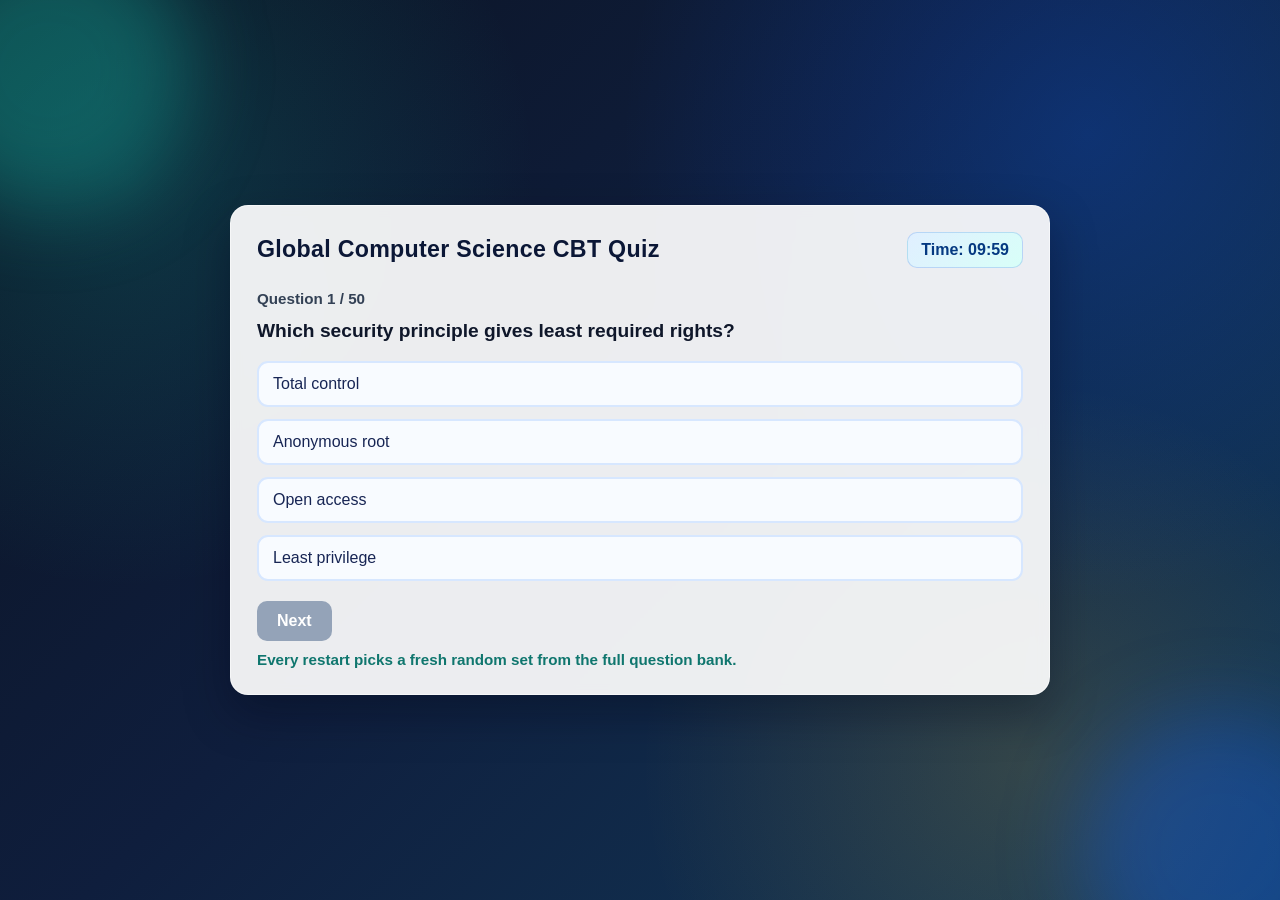
<file: Quiz.html>
﻿<!DOCTYPE html>
<html lang="en">
<head>
  <meta charset="UTF-8" />
  <meta name="viewport" content="width=device-width, initial-scale=1.0" />
  <title>CBT Quiz App</title>
  <link rel="stylesheet" href="Quiz.css" />
</head>
<body>
<div class="quiz-wrapper">
    <div class="quiz-card">
      <div class="top-bar">
        <h1>Global Computer Science CBT Quiz</h1>
        <div class="timer" id="timer">Time: 08:00</div>
      </div>

      <div id="quiz-content">
        <div class="meta">
          <span id="question-number">Question 1 / 20</span>
        </div>

        <h2 id="question-text"></h2>
        <div id="options-container" class="options"></div>

        <button id="next-btn" class="btn" disabled>Next</button>
        <div class="hint">Every restart picks a fresh random set from the full question bank.</div>
      </div>

      <div id="result-content" class="hidden">
        <h2>Quiz Completed</h2>
        <p id="score-text"></p>
        <button id="restart-btn" class="btn">Restart Quiz</button>
      </div>
    </div>
  </div>
  <script src="Quiz.js"></script>
</body>
</html>
</file>
<file: Quiz.css>
﻿:root {
      --bg-1: #0b1220;
      --bg-2: #0f1e3d;
      --bg-3: #123a5a;
      --card: rgba(255, 255, 255, 0.92);
      --text: #0f172a;
      --primary: #0b5fff;
      --primary-hover: #084fd3;
      --accent: #14b8a6;
    }

    * {
      box-sizing: border-box;
      margin: 0;
      padding: 0;
    }

    body {
      font-family: "Segoe UI", Tahoma, Geneva, Verdana, sans-serif;
      min-height: 100vh;
      color: var(--text);
      background:
        radial-gradient(circle at 10% 20%, rgba(20, 184, 166, 0.2) 0%, transparent 30%),
        radial-gradient(circle at 85% 15%, rgba(11, 95, 255, 0.25) 0%, transparent 35%),
        radial-gradient(circle at 80% 85%, rgba(251, 191, 36, 0.15) 0%, transparent 30%),
        linear-gradient(135deg, var(--bg-1), var(--bg-2) 45%, var(--bg-3));
      display: grid;
      place-items: center;
      padding: 20px;
      overflow-x: hidden;
    }

    body::before,
    body::after {
      content: "";
      position: fixed;
      width: 280px;
      height: 280px;
      border-radius: 50%;
      filter: blur(40px);
      z-index: -1;
      animation: floatBlob 12s ease-in-out infinite;
    }

    body::before {
      top: -70px;
      left: -90px;
      background: rgba(20, 184, 166, 0.35);
    }

    body::after {
      bottom: -90px;
      right: -80px;
      background: rgba(11, 95, 255, 0.3);
      animation-delay: 2s;
    }

    @keyframes floatBlob {
      0%, 100% { transform: translateY(0) translateX(0); }
      50% { transform: translateY(-14px) translateX(12px); }
    }

    .quiz-wrapper {
      width: 100%;
      max-width: 820px;
    }

    .quiz-card {
      background: var(--card);
      backdrop-filter: blur(6px);
      border-radius: 18px;
      box-shadow: 0 18px 45px rgba(2, 6, 23, 0.35);
      padding: 26px;
      border: 1px solid rgba(255, 255, 255, 0.55);
    }

    .top-bar {
      display: flex;
      justify-content: space-between;
      align-items: center;
      gap: 16px;
      margin-bottom: 22px;
    }

    .top-bar h1 {
      font-size: 1.45rem;
      color: #0b1736;
      letter-spacing: 0.3px;
    }

    .timer {
      background: linear-gradient(135deg, #e0efff, #d8fff8);
      color: #053981;
      padding: 8px 13px;
      border-radius: 10px;
      font-weight: 700;
      border: 1px solid rgba(8, 79, 211, 0.18);
    }

    .meta {
      margin-bottom: 10px;
      color: #334155;
      font-size: 0.95rem;
      font-weight: 600;
    }

    #question-text {
      margin-bottom: 16px;
      font-size: 1.2rem;
      color: #0f172a;
      line-height: 1.5;
    }

    .options {
      display: grid;
      gap: 12px;
      margin-bottom: 20px;
    }

    .option-btn {
      width: 100%;
      text-align: left;
      border: 2px solid #d7e7ff;
      background: #f8fbff;
      color: #172554;
      border-radius: 11px;
      padding: 12px 14px;
      cursor: pointer;
      transition: 0.2s ease;
      font-size: 1rem;
      font-weight: 500;
    }

    .option-btn:hover {
      border-color: #76a9ff;
      background: #edf4ff;
      transform: translateY(-1px);
    }

    .option-btn.selected {
      border-color: #0b5fff;
      background: linear-gradient(135deg, #e5efff, #ddfbf6);
      color: #052f73;
      font-weight: 700;
    }

    .btn {
      border: none;
      background: var(--primary);
      color: #fff;
      padding: 11px 20px;
      border-radius: 10px;
      font-size: 1rem;
      font-weight: 600;
      cursor: pointer;
      transition: 0.2s ease;
    }

    .btn:hover {
      background: var(--primary-hover);
      transform: translateY(-1px);
    }

    .btn:disabled {
      background: #94a3b8;
      cursor: not-allowed;
      transform: none;
    }

    .hidden {
      display: none;
    }

    #result-content h2 {
      margin-bottom: 10px;
      color: #0f172a;
    }

    #score-text {
      margin-bottom: 18px;
      color: #1e293b;
      font-size: 1.06rem;
      font-weight: 600;
    }

    .hint {
      margin-top: 10px;
      color: #0f766e;
      font-size: 0.95rem;
      font-weight: 600;
    }

    @media (max-width: 680px) {
      .quiz-card {
        padding: 18px;
      }

      .top-bar {
        flex-direction: column;
        align-items: flex-start;
      }

      .top-bar h1 {
        font-size: 1.22rem;
      }

      #question-text {
        font-size: 1.05rem;
      }

      .option-btn {
        font-size: 0.96rem;
      }
    }
</file>
